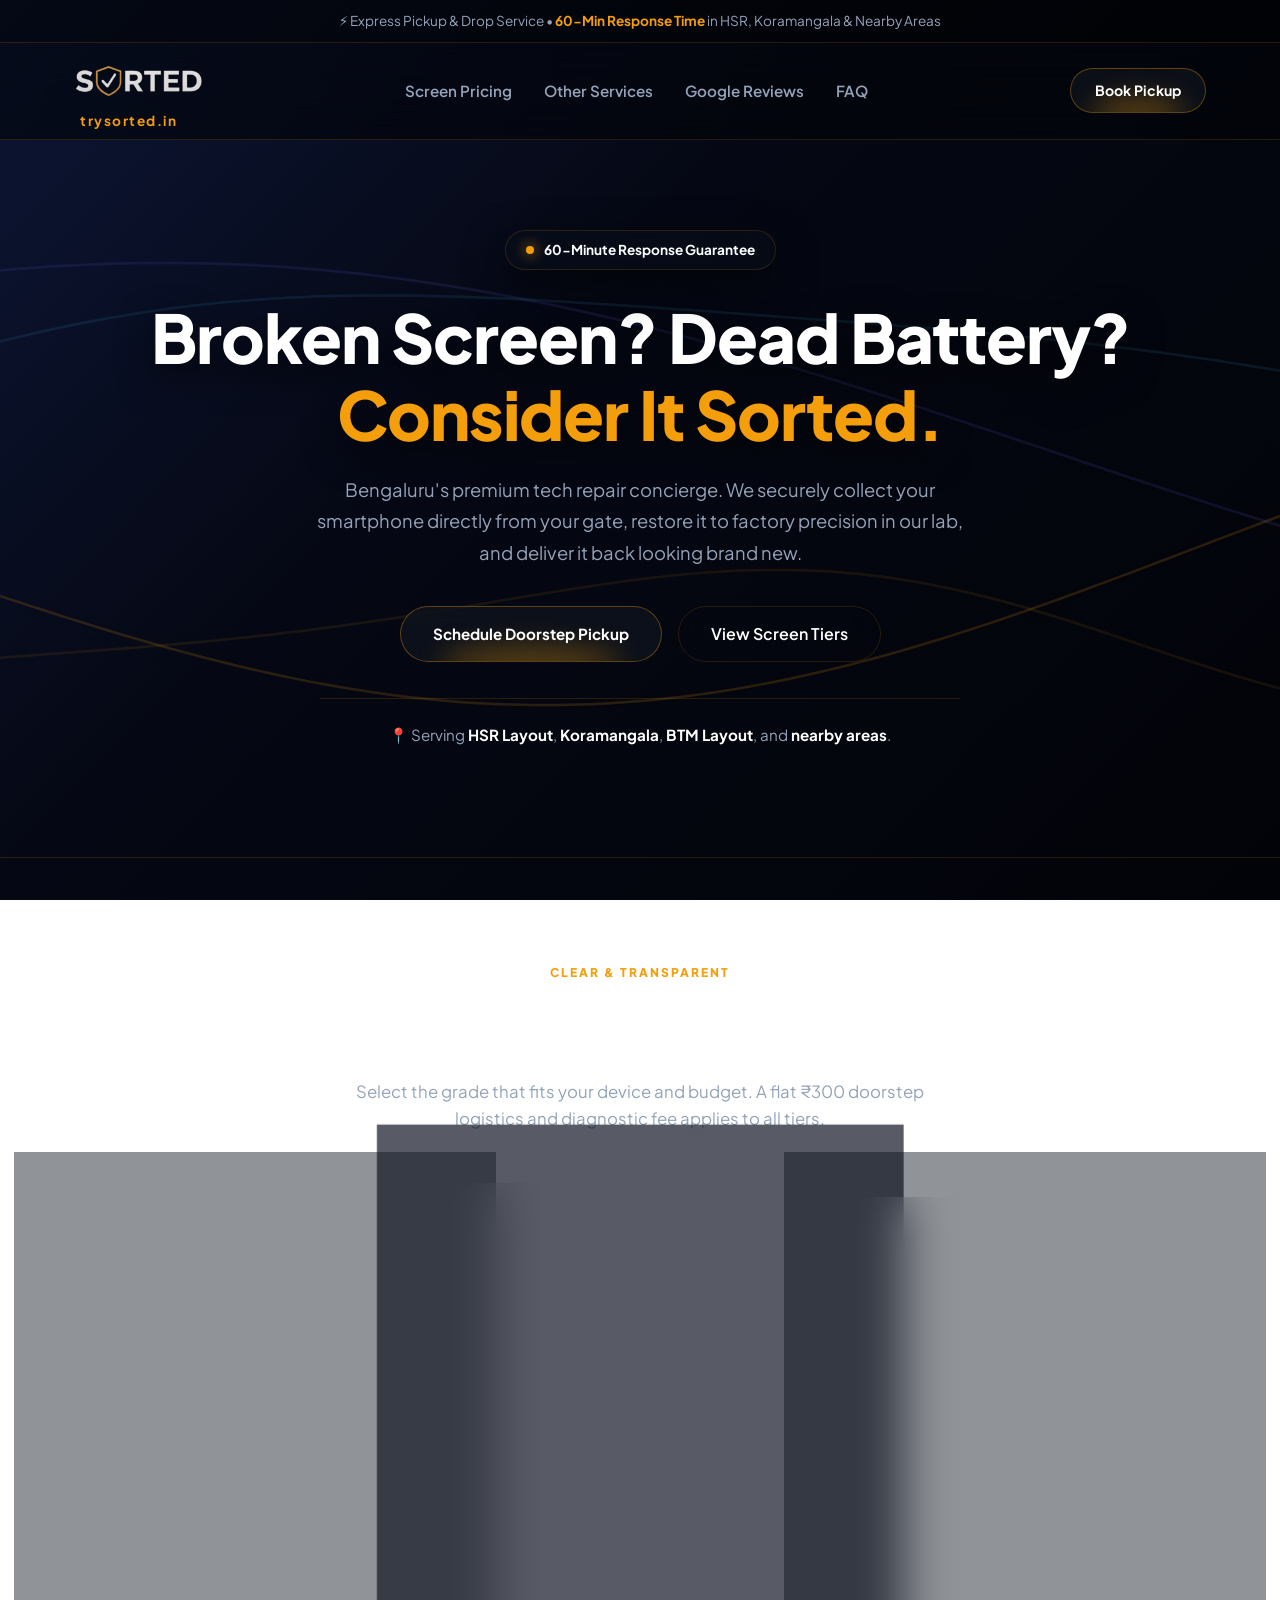
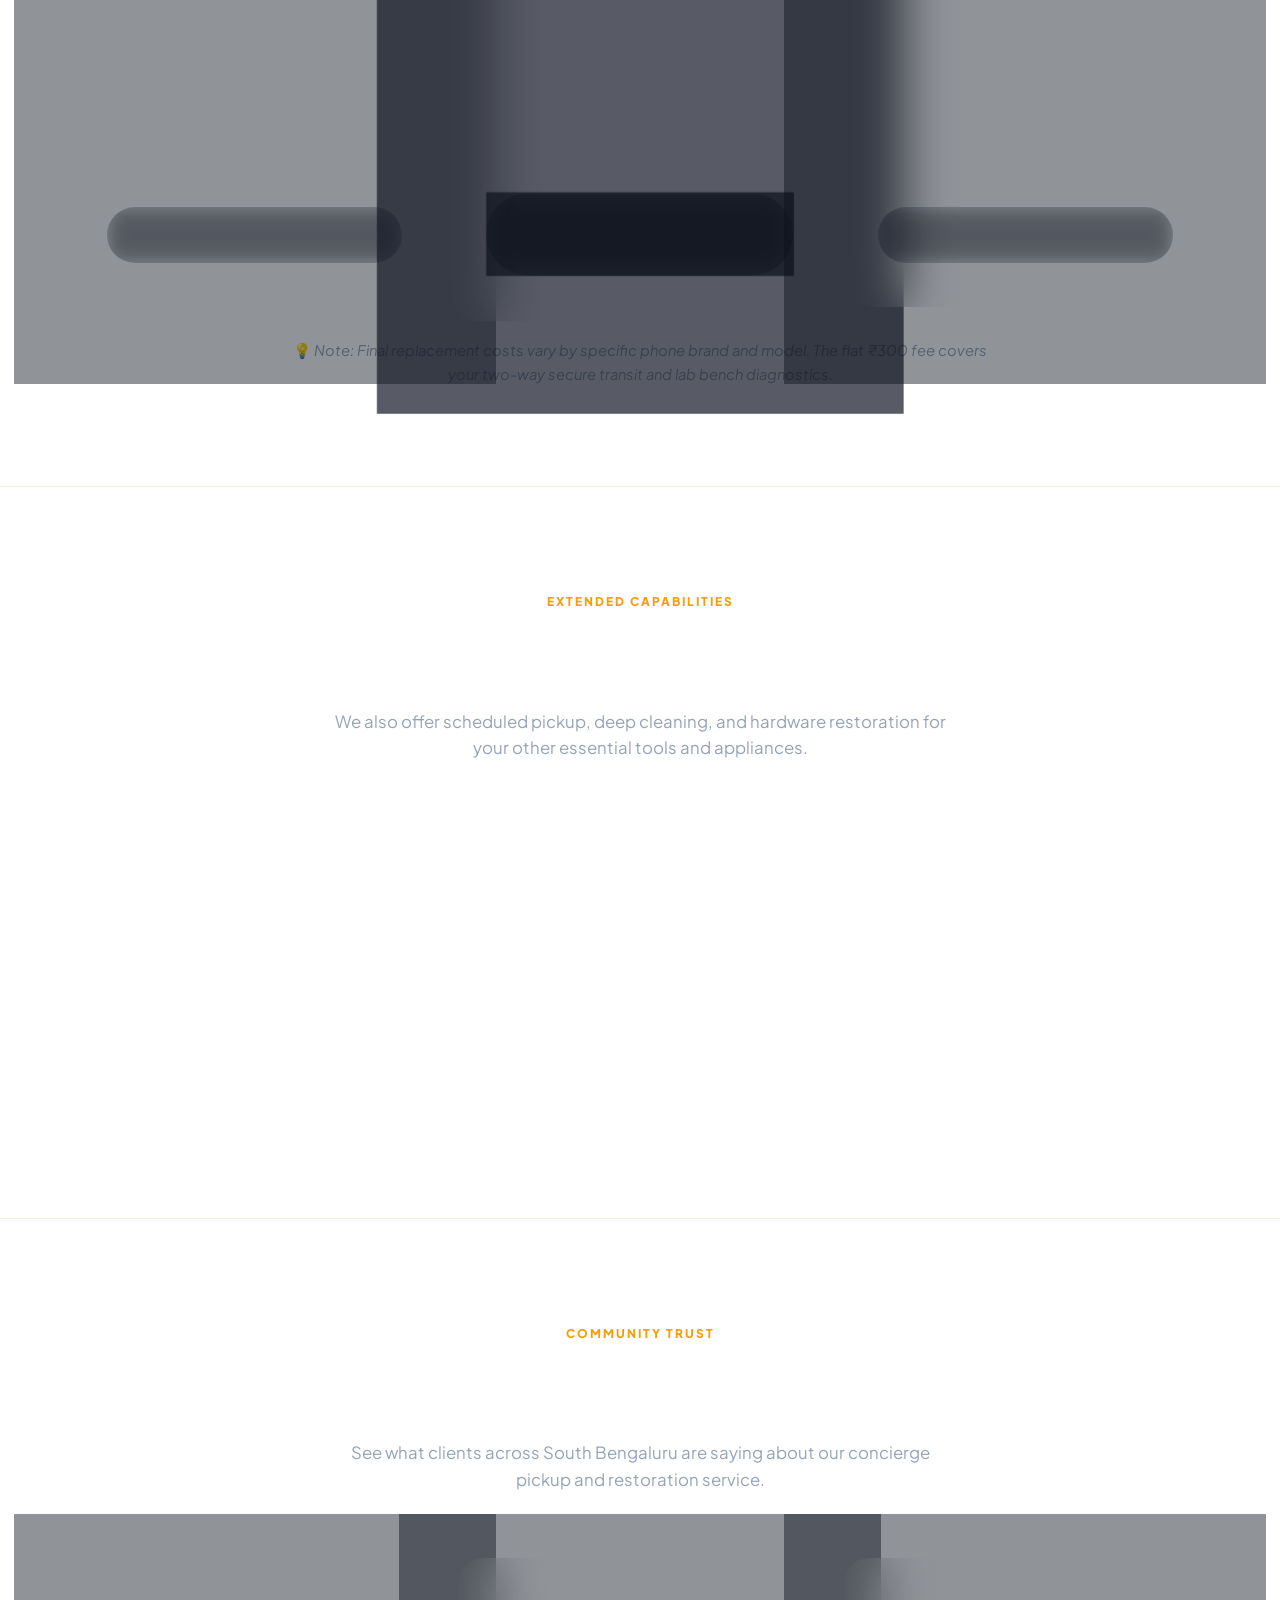
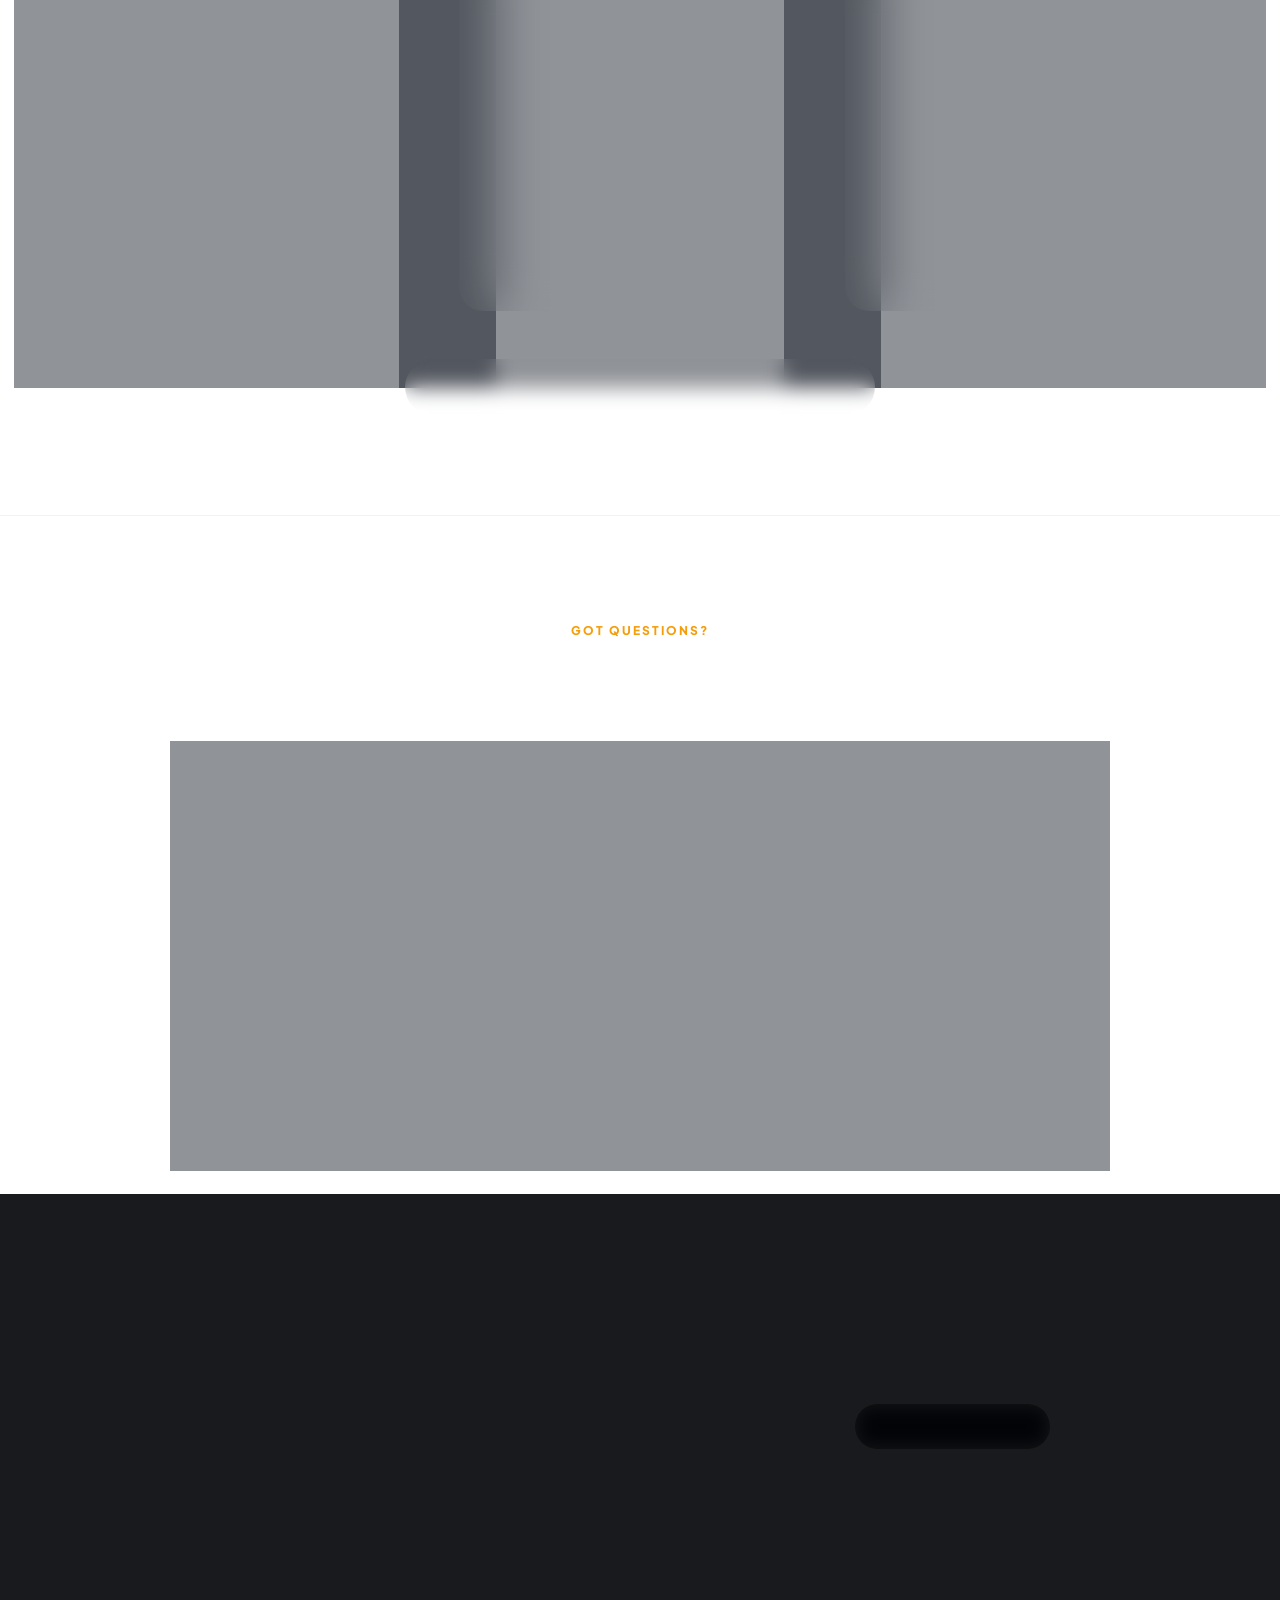
<file: index.html>
<!DOCTYPE html>
<html lang="en">
<head>
  <meta charset="UTF-8">
  <meta name="viewport" content="width=device-width, initial-scale=1.0">
  
  <title>SORTED | Express Smartphone Repair & Precision Concierge Bengaluru</title>

  <!-- Favicon / Google Search Profile Picture -->
  <link rel="icon" type="image/png" href="logo.png">
  <link rel="apple-touch-icon" href="logo.png">

  <meta name="description" content="Premium smartphone display & battery repair with seamless doorstep pickup and drop across HSR Layout, Koramangala, BTM Layout, and nearby areas. 60-min response. Consider It Sorted.">
  <meta name="keywords" content="trysorted, trysorted.in, mobile repair Bangalore, screen repair HSR Layout, pickup phone repair Koramangala, laptop repair BTM Layout, AC service Bangalore, knife sharpening Bengaluru">
  <meta name="author" content="Shahid Sharief – SORTED">
  
  <link rel="canonical" href="https://trysorted.in/">

  <!-- Open Graph / Meta -->
  <meta property="og:type" content="website">
  <meta property="og:url" content="https://trysorted.in/">
  <meta property="og:title" content="SORTED | Express Smartphone Repair & Precision Concierge">
  <meta property="og:description" content="Bengaluru's tech concierge. Express pickup & drop for screen, battery, and appliance restoration. Consider It Sorted.">
  <meta property="og:image" content="https://trysorted.in/logo.png">

  <!-- Fonts Preconnect -->
  <link rel="preconnect" href="https://fonts.googleapis.com">
  <link rel="preconnect" href="https://fonts.gstatic.com" crossorigin>
  <link href="https://fonts.googleapis.com/css2?family=Plus+Jakarta+Sans:wght@400;500;600;700;800&display=swap" rel="stylesheet">

  <style>
    /* =====================================================================
       SORTED - GEMINI FLUID CANVAS & PREMIUM GLASSMORPHISM
       ===================================================================== */
    :root {
      --fluid-cyan: #38bdf8;
      --fluid-indigo: #6366f1;
      --accent-gold: #f59e0b;
      --text-main: #ffffff;
      --text-muted: #94a3b8;
      
      /* Glass Properties */
      --glass-panel: rgba(11, 16, 28, 0.45);
      --glass-border: rgba(245, 158, 11, 0.15);
      --glass-highlight: rgba(245, 158, 11, 0.35);
      --glass-blur: blur(24px);
      
      --font-primary: 'Plus Jakarta Sans', system-ui, -apple-system, sans-serif;
      --radius-lg: 24px;
      --nav-height: 96px; /* Increased height for larger stacked logo */
    }

    * { box-sizing: border-box; margin: 0; padding: 0; }
    html { scroll-behavior: smooth; }

    /* --- PREMIUM TEXT SELECTION (Deep Purple) --- */
    ::selection { background-color: #581c87; color: #ffffff; text-shadow: none; }
    ::-moz-selection { background-color: #581c87; color: #ffffff; text-shadow: none; }

    body {
      /* Base background with top-left to bottom-right dimensional shine */
      background: linear-gradient(135deg, #0d1636 0%, #050814 40%, #020308 100%);
      background-attachment: fixed;
      color: var(--text-main);
      font-family: var(--font-primary);
      line-height: 1.6;
      -webkit-font-smoothing: antialiased;
      overflow-x: hidden;
      padding-bottom: 64px;
    }

    @media (min-width: 769px) { body { padding-bottom: 0; } }

    /* --- ALIVE CANVAS BACKGROUND --- */
    .ambient-canvas-wrapper {
      position: fixed;
      top: 0; left: 0;
      width: 100vw; height: 100vh;
      z-index: -2;
      pointer-events: none;
    }
    #bgFluidCanvas {
      width: 100%;
      height: 100%;
      display: block;
      opacity: 0.85;
    }

    /* --- GLASS CARDS --- */
    .glass-card {
      background: var(--glass-panel);
      backdrop-filter: var(--glass-blur);
      -webkit-backdrop-filter: var(--glass-blur);
      border: 1px solid var(--glass-border);
      border-radius: var(--radius-lg);
      box-shadow: 0 16px 40px 0 rgba(0, 0, 0, 0.5);
      position: relative;
      transition: transform 0.3s cubic-bezier(0.16, 1, 0.3, 1), border-color 0.3s ease;
    }
    .glass-card:hover { transform: translateY(-5px); border-color: var(--glass-highlight); }

    .container { max-width: 1180px; margin: 0 auto; padding: 0 24px; }
    a { color: inherit; text-decoration: none; transition: 0.25s ease; }
    .gold-text { color: var(--accent-gold); }

    /* --- BUTTONS --- */
    .btn {
      display: inline-flex; align-items: center; justify-content: center; gap: 8px;
      padding: 14px 32px; font-weight: 700; font-size: 0.95rem;
      border-radius: 50px; cursor: pointer; border: 1px solid var(--glass-highlight);
      position: relative; overflow: hidden; z-index: 1;
      background: rgba(15, 20, 30, 0.75); color: var(--text-main);
      backdrop-filter: blur(14px); -webkit-backdrop-filter: blur(14px);
      transition: all 0.3s ease;
    }
    .btn::after {
      content: ''; position: absolute; bottom: -15px; left: 15%; right: 15%; height: 30px;
      background: var(--accent-gold); filter: blur(14px); z-index: -1; opacity: 0.35; border-radius: 50%;
      transition: 0.3s;
    }
    .btn:hover { border-color: var(--accent-gold); transform: translateY(-2px); }
    .btn:hover::after { opacity: 0.7; transform: scale(1.2); }

    .btn-gold::after { background: var(--accent-gold); opacity: 0.5; }
    .btn-gold:hover::after { opacity: 0.9; }

    .btn-outline {
      background: transparent; border: 1px solid var(--glass-border); padding: 14px 32px;
      border-radius: 50px; font-weight: 600; backdrop-filter: blur(10px); display: inline-flex; align-items: center; justify-content: center;
    }
    .btn-outline:hover { background: rgba(245, 158, 11, 0.05); border-color: var(--accent-gold); }

    /* --- HEADER & LARGER STACKED LOGO --- */
    .top-strip { background: rgba(0, 0, 0, 0.6); border-bottom: 1px solid var(--glass-border); padding: 10px 16px; font-size: 0.85rem; text-align: center; color: var(--text-muted); }
    .top-strip strong { color: var(--accent-gold); }

    .site-header {
      position: sticky; top: 0; z-index: 100;
      background: rgba(2, 4, 8, 0.55); backdrop-filter: blur(24px); -webkit-backdrop-filter: blur(24px);
      border-bottom: 1px solid var(--glass-border);
    }
    .nav-wrap { display: flex; align-items: center; justify-content: space-between; height: var(--nav-height); }
    
    .brand-link { 
      display: flex; flex-direction: column; align-items: flex-start; justify-content: center; gap: 0px; 
    }
    
    .brand-logo { 
      height: 64px; width: auto; max-width: 240px; object-fit: contain; 
    }
    
    .brand-domain {
      font-size: 0.85rem; font-weight: 700; letter-spacing: 1.5px;
      color: var(--accent-gold); text-transform: lowercase;
      margin-top: -4px; padding-left: 6px;
    }
    @media (max-width: 480px) { .brand-domain { display: none; } }

    .desktop-nav { display: flex; gap: 32px; list-style: none; align-items: center; }
    .desktop-nav a { font-size: 0.95rem; font-weight: 600; color: var(--text-muted); }
    .desktop-nav a:hover { color: var(--accent-gold); text-shadow: 0 0 14px rgba(245, 158, 11, 0.35); }

    .hamburger { display: none; background: none; border: none; cursor: pointer; padding: 8px; }
    .hamburger span { display: block; width: 24px; height: 2px; background: var(--text-main); margin: 5px 0; transition: 0.3s; }

    /* --- HERO --- */
    .hero-section { padding: 90px 0 110px; text-align: center; position: relative; }
    .hero-badge { display: inline-flex; align-items: center; gap: 10px; padding: 8px 20px; border-radius: 50px; font-size: 0.85rem; font-weight: 700; margin-bottom: 28px; }
    .pulse-dot { width: 8px; height: 8px; background-color: var(--accent-gold); border-radius: 50%; box-shadow: 0 0 14px var(--accent-gold); animation: pulse 2s infinite; }
    @keyframes pulse { 0%, 100% { opacity: 0.4; transform: scale(1); } 50% { opacity: 1; transform: scale(1.3); } }
    
    .hero-section h1 { font-size: clamp(2.4rem, 5.5vw, 4.2rem); font-weight: 800; line-height: 1.15; letter-spacing: -1px; margin-bottom: 22px; text-shadow: 0 12px 36px rgba(0, 0, 0, 0.75); }
    .hero-section p { font-size: 1.15rem; color: var(--text-muted); max-width: 680px; margin: 0 auto 38px; line-height: 1.7; }
    .hero-actions { display: flex; justify-content: center; gap: 16px; flex-wrap: wrap; margin-bottom: 36px; }
    
    .service-locations { font-size: 0.95rem; color: var(--text-muted); border-top: 1px solid var(--glass-border); padding-top: 24px; max-width: 640px; margin: 0 auto; }
    .service-locations strong { color: var(--text-main); }

    /* --- SECTIONS --- */
    .content-section { padding: 100px 0; border-top: 1px solid var(--glass-border); position: relative; }
    .sec-header { text-align: center; margin-bottom: 64px; }
    .sec-tag { display: inline-block; font-size: 0.75rem; font-weight: 800; text-transform: uppercase; letter-spacing: 2px; color: var(--accent-gold); margin-bottom: 12px; }
    .sec-header h2 { font-size: clamp(2rem, 4vw, 2.7rem); font-weight: 800; margin-bottom: 16px; letter-spacing: -0.5px; }
    .sec-header p { color: var(--text-muted); max-width: 620px; margin: 0 auto; font-size: 1.05rem; }

    /* --- PRICING --- */
    .pricing-grid { display: grid; grid-template-columns: repeat(auto-fit, minmax(310px, 1fr)); gap: 24px; margin-bottom: 32px; align-items: stretch; }
    .price-card { padding: 44px 32px; display: flex; flex-direction: column; }
    
    .price-card.recommended {
      background: rgba(18, 22, 36, 0.7); border: 1px solid rgba(245, 158, 11, 0.5);
      box-shadow: 0 16px 48px rgba(245, 158, 11, 0.15); position: relative;
    }
    @media (min-width: 992px) {
      .price-card.recommended { transform: scale(1.04); }
      .price-card.recommended:hover { transform: scale(1.04) translateY(-5px); }
    }
    
    .rec-badge {
      position: absolute; top: -14px; left: 50%; transform: translateX(-50%);
      background: var(--accent-gold); color: #000; padding: 6px 18px; border-radius: 50px;
      font-size: 0.75rem; font-weight: 800; letter-spacing: 0.5px; white-space: nowrap; z-index: 10;
    }

    .tier-label { font-size: 0.85rem; font-weight: 800; text-transform: uppercase; color: var(--text-muted); margin-bottom: 8px; display: block; }
    .price-card h3 { font-size: 1.7rem; font-weight: 800; margin-bottom: 16px; }
    .price-display { display: flex; align-items: baseline; gap: 6px; margin-bottom: 16px; }
    .currency { font-size: 1.5rem; color: var(--accent-gold); font-weight: 700; }
    .amount { font-size: 3.4rem; font-weight: 800; letter-spacing: -2px; }
    .onwards { font-size: 0.95rem; color: var(--text-muted); }

    .tier-desc { font-size: 0.92rem; color: var(--text-muted); margin-bottom: 24px; min-height: 48px; }
    .feature-list { list-style: none; margin-bottom: 32px; flex: 1; }
    .feature-list li { font-size: 0.92rem; padding: 10px 0; border-bottom: 1px solid rgba(255, 255, 255, 0.05); display: flex; align-items: center; gap: 12px; color: var(--text-muted); }
    .feature-list li::before { content: "✔"; color: var(--accent-gold); font-weight: 800; }
    .feature-list li.neg { color: #526079; }
    .feature-list li.neg::before { content: "✖"; color: #ef4444; font-weight: 400; }
    .feature-list li.pos { color: var(--text-main); font-weight: 600; }

    .price-note { text-align: center; font-size: 0.92rem; color: var(--text-muted); max-width: 720px; margin: 0 auto; }

    /* --- SERVICES --- */
    .services-grid { display: grid; grid-template-columns: repeat(auto-fit, minmax(260px, 1fr)); gap: 24px; }
    .svc-card { padding: 36px 28px; overflow: hidden; }
    .svc-card h3 { font-size: 1.25rem; font-weight: 700; margin-bottom: 10px; }
    .svc-card p { font-size: 0.92rem; color: var(--text-muted); margin-bottom: 24px; line-height: 1.6; }
    .svc-link { font-size: 0.92rem; font-weight: 700; color: var(--accent-gold); display: inline-flex; align-items: center; gap: 6px; }
    .svc-link:hover { opacity: 0.8; gap: 10px; }

    /* --- GOOGLE REVIEWS SECTION --- */
    .review-grid { display: grid; grid-template-columns: repeat(auto-fit, minmax(300px, 1fr)); gap: 24px; margin-bottom: 40px; }
    .review-card { padding: 38px 28px; display: flex; flex-direction: column; overflow: hidden; }
    .review-source { font-size: 0.8rem; font-weight: 700; text-transform: uppercase; letter-spacing: 1px; color: var(--accent-gold); margin-bottom: 20px; display: flex; align-items: center; gap: 6px; }
    .review-card blockquote { font-size: 0.96rem; color: #e2e8f0; line-height: 1.7; margin-bottom: 28px; flex: 1; font-style: italic; border-left: 2px solid var(--accent-gold); padding-left: 16px; }
    
    .reviewer { display: flex; align-items: center; gap: 14px; }
    .rev-avatar { width: 44px; height: 44px; border-radius: 50%; background: rgba(245, 158, 11, 0.1); border: 1px solid var(--glass-border); display: flex; align-items: center; justify-content: center; font-weight: 800; font-size: 0.85rem; color: var(--accent-gold); }
    .reviewer strong { display: block; font-size: 0.95rem; font-weight: 700; }
    .reviewer small { color: var(--text-muted); font-size: 0.82rem; }

    .google-cta { text-align: center; margin-top: 48px; }
    .google-icon { width: 20px; height: 20px; }

    /* --- FAQ --- */
    .faq-wrapper { max-width: 820px; margin: 0 auto; padding: 0 32px; overflow: hidden; }
    .faq-item { border-bottom: 1px solid var(--glass-border); }
    .faq-btn { width: 100%; background: none; border: none; color: var(--text-main); font-family: inherit; font-size: 1.08rem; font-weight: 700; padding: 26px 0; text-align: left; display: flex; justify-content: space-between; align-items: center; cursor: pointer; transition: color 0.2s; }
    .faq-btn:hover { color: var(--accent-gold); }
    .faq-btn .arrow { font-size: 1.2rem; transition: transform 0.3s; color: var(--text-muted); }
    .faq-item.active .faq-btn .arrow { transform: rotate(180deg); color: var(--accent-gold); }
    .faq-content { max-height: 0; overflow: hidden; transition: max-height 0.4s cubic-bezier(0.16, 1, 0.3, 1); }
    .faq-content p { padding-bottom: 26px; color: var(--text-muted); font-size: 0.96rem; line-height: 1.7; }

    /* --- FOOTER --- */
    .site-footer { border-top: 1px solid var(--glass-border); padding: 80px 0 40px; background: rgba(1, 2, 5, 0.9); backdrop-filter: blur(20px); }
    .footer-grid { display: grid; grid-template-columns: repeat(auto-fit, minmax(220px, 1fr)); gap: 40px; margin-bottom: 60px; }
    .tagline { font-weight: 800; color: var(--text-main); font-size: 1rem; margin-bottom: 10px; }
    .foot-col h4 { color: var(--text-main); font-size: 1rem; font-weight: 700; margin-bottom: 20px; }
    .foot-col ul { list-style: none; }
    .foot-col ul li { margin-bottom: 12px; font-size: 0.92rem; color: var(--text-muted); }
    .foot-col ul li a:hover { color: var(--accent-gold); }
    .footer-bottom { text-align: center; padding-top: 32px; border-top: 1px solid var(--glass-border); font-size: 0.88rem; color: var(--text-muted); }

    /* --- MOBILE RESPONSIVENESS --- */
    .mobile-menu { display: none; flex-direction: column; position: absolute; top: var(--nav-height); left: 0; right: 0; background: rgba(2, 4, 8, 0.98); backdrop-filter: blur(24px); padding: 24px; border-bottom: 1px solid var(--glass-border); gap: 20px; z-index: 99; }
    .mobile-menu.open { display: flex; }
    .mobile-sticky-bar { display: none; }

    @media (max-width: 768px) {
      .desktop-nav, .nav-cta { display: none; }
      .hamburger { display: block; }
      .pricing-grid { grid-template-columns: 1fr; }
      .price-card.recommended { transform: none; }
      .price-card.recommended:hover { transform: translateY(-4px); }

      .mobile-sticky-bar {
        position: fixed; bottom: 0; left: 0; right: 0; height: 64px;
        background: rgba(2, 4, 8, 0.95); backdrop-filter: blur(16px); border-top: 1px solid var(--glass-border);
        display: flex; z-index: 999;
      }
      .bar-btn { flex: 1; display: flex; align-items: center; justify-content: center; gap: 8px; font-weight: 800; font-size: 0.95rem; color: var(--text-main); }
      .call-btn { border-right: 1px solid var(--glass-border); }
      .wa-btn { background: rgba(245, 158, 11, 0.2); color: var(--accent-gold); }
    }
  </style>
</head>
<body>

  <!-- The "Alive" Fluid Canvas Engine -->
  <div class="ambient-canvas-wrapper">
    <canvas id="bgFluidCanvas"></canvas>
  </div>

  <!-- Announcement Bar -->
  <aside class="top-strip" aria-label="Announcement">
    <span>⚡ Express Pickup & Drop Service • <strong>60-Min Response Time</strong> in HSR, Koramangala & Nearby Areas</span>
  </aside>

  <!-- Header -->
  <header class="site-header">
    <div class="container nav-wrap">
      
      <a href="/" class="brand-link" aria-label="trysorted.in Home">
        <img src="logo.png" alt="SORTED Logo" class="brand-logo" fetchpriority="high" loading="eager">
        <span class="brand-domain">trysorted.in</span>
      </a>
      
      <nav class="desktop-nav" aria-label="Primary Navigation">
        <a href="#pricing">Screen Pricing</a>
        <a href="#services">Other Services</a>
        <a href="#reviews">Google Reviews</a>
        <a href="#faq">FAQ</a>
      </nav>

      <a href="https://wa.me/919164248035?text=Hi%20SORTED,%20I%20need%20an%20express%20pickup." class="btn nav-cta" style="padding: 10px 24px; font-size: 0.88rem;">Book Pickup</a>
      
      <button class="hamburger" id="hamBtn" aria-label="Toggle Navigation" aria-expanded="false">
        <span></span><span></span><span></span>
      </button>
    </div>
    
    <nav class="mobile-menu" id="mobileMenu" aria-label="Mobile Navigation">
      <a href="#pricing">Screen Pricing</a>
      <a href="#services">Other Services</a>
      <a href="#reviews">Google Reviews</a>
      <a href="#faq">FAQ</a>
    </nav>
  </header>

  <!-- Main Content -->
  <main>
    <!-- Hero Section -->
    <section class="hero-section" id="hero">
      <div class="container">
        <div class="glass-card hero-badge" style="border-radius: 50px;">
          <span class="pulse-dot"></span> 60-Minute Response Guarantee
        </div>
        
        <h1>Broken Screen? Dead Battery?<br><span class="gold-text">Consider It Sorted.</span></h1>
        
        <p>Bengaluru's premium tech repair concierge. We securely collect your smartphone directly from your gate, restore it to factory precision in our lab, and deliver it back looking brand new.</p>
        
        <div class="hero-actions">
          <a href="https://wa.me/919164248035?text=Hi%20SORTED,%20I'd%20like%20to%20schedule%20a%20doorstep%20pickup." class="btn">Schedule Doorstep Pickup</a>
          <a href="#pricing" class="btn-outline">View Screen Tiers</a>
        </div>
        
        <div class="service-locations">
          📍 Serving <strong>HSR Layout</strong>, <strong>Koramangala</strong>, <strong>BTM Layout</strong>, and <strong>nearby areas</strong>.
        </div>
      </div>
    </section>

    <!-- Pricing Section -->
    <section class="content-section" id="pricing">
      <div class="container">
        <header class="sec-header">
          <span class="sec-tag">Clear & Transparent</span>
          <h2>Display Replacement Options</h2>
          <p>Select the grade that fits your device and budget. A flat ₹300 doorstep logistics and diagnostic fee applies to all tiers.</p>
        </header>

        <div class="pricing-grid">
          <!-- Tier 1 -->
          <article class="glass-card price-card">
            <span class="tier-label">Budget Grade</span>
            <h3>Local Market Quality</h3>
            <div class="price-display">
              <span class="currency">₹</span><span class="amount">999</span><span class="onwards">Onwards</span>
            </div>
            <p class="tier-desc">Basic aftermarket panel suitable for secondary or backup devices.</p>
            <ul class="feature-list">
              <li>Basic TFT / Commercial LCD</li>
              <li>Standard touch sensitivity</li>
              <li class="neg">No warranty coverage</li>
              <li>Doorstep pickup & drop</li>
            </ul>
            <a href="https://wa.me/919164248035?text=Hi%20SORTED,%20I%20want%20the%20Local%20Market%20Quality%20(From%20₹999)%20screen." class="btn-outline" style="text-align: center; width: 100%;">Select Local Grade</a>
          </article>

          <!-- Tier 2 -->
          <article class="glass-card price-card recommended">
            <div class="rec-badge">MOST POPULAR • BEST VALUE</div>
            <span class="tier-label gold-text">High Fidelity</span>
            <h3>Premium Aftermarket</h3>
            <div class="price-display">
              <span class="currency">₹</span><span class="amount">1,600</span><span class="onwards">Onwards</span>
            </div>
            <p class="tier-desc">Vibrant OLED/IPS replacement offering exceptional color parity and touch response.</p>
            <ul class="feature-list">
              <li>High-grade OLED / IPS Panel</li>
              <li>Smooth 1:1 touch accuracy</li>
              <li class="pos"><strong>30-Day Replacement Guarantee</strong></li>
              <li>Dust-sealed lab installation</li>
              <li>Inspected doorstep pickup & drop</li>
            </ul>
            <a href="https://wa.me/919164248035?text=Hi%20SORTED,%20I%20want%20the%20Premium%20Aftermarket%20(From%20₹1600)%20screen." class="btn btn-gold" style="width: 100%;">Select Premium (Recommended)</a>
          </article>

          <!-- Tier 3 -->
          <article class="glass-card price-card">
            <span class="tier-label">Factory Grade</span>
            <h3>OEM Original</h3>
            <div class="price-display">
              <span class="currency">₹</span><span class="amount">2,500</span><span class="onwards">Onwards</span>
            </div>
            <p class="tier-desc">100% genuine factory specification hardware for flagship device models.</p>
            <ul class="feature-list">
              <li>Original Manufacturer Spec Panel</li>
              <li>Peak refresh rate & HDR brightness</li>
              <li class="pos"><strong>3-Month Comprehensive Warranty</strong></li>
              <li>Priority lab turnaround</li>
              <li>Express doorstep pickup & drop</li>
            </ul>
            <a href="https://wa.me/919164248035?text=Hi%20SORTED,%20I%20want%20the%20OEM%20Original%20(From%20₹2500)%20screen." class="btn-outline" style="text-align: center; width: 100%;">Select OEM Original</a>
          </article>
        </div>
        <p class="price-note">💡 <em>Note: Final replacement costs vary by specific phone brand and model. The flat ₹300 fee covers your two-way secure transit and lab bench diagnostics.</em></p>
      </div>
    </section>

    <!-- Secondary Services -->
    <aside class="content-section" id="services">
      <div class="container">
        <header class="sec-header">
          <span class="sec-tag">Extended Capabilities</span>
          <h2>Other Precision Services</h2>
          <p>We also offer scheduled pickup, deep cleaning, and hardware restoration for your other essential tools and appliances.</p>
        </header>

        <div class="services-grid">
          <article class="glass-card svc-card">
            <h3>💻 Laptop Hardware</h3>
            <p>Screen replacements, thermal repasting, keyboard repairs, and SSD/RAM upgrades for Mac and Windows.</p>
            <a href="https://wa.me/919164248035?text=Hi%20SORTED,%20I%20need%20laptop%20repair." class="svc-link">Inquire Pickup →</a>
          </article>

          <article class="glass-card svc-card">
            <h3>❄️ AC Deep Cleaning</h3>
            <p>High-pressure jet pump deep clean, gas top-ups, filter sanitation, and PCB inspection before peak heat.</p>
            <a href="https://wa.me/919164248035?text=Hi%20SORTED,%20I%20need%20AC%20service." class="svc-link">Inquire Service →</a>
          </article>

          <article class="glass-card svc-card">
            <h3>🧺 Washing Machines</h3>
            <p>Comprehensive diagnostic and precision motor, belt, and drainage valve troubleshooting.</p>
            <a href="https://wa.me/919164248035?text=Hi%20SORTED,%20I%20need%20washing%20machine%20service." class="svc-link">Inquire Service →</a>
          </article>

          <article class="glass-card svc-card">
            <h3>🔪 Precision Knife Honing</h3>
            <p>Professional hand-whetstone sharpening, edge profiling, and rust remediation for chef cutlery.</p>
            <a href="https://wa.me/919164248035?text=Hi%20SORTED,%20I%20need%20knife%20sharpening." class="svc-link">Inquire Pickup →</a>
          </article>
        </div>
      </div>
    </aside>

    <!-- Google Reviews Section -->
    <section class="content-section" id="reviews">
      <div class="container">
        <header class="sec-header">
          <span class="sec-tag">Community Trust</span>
          <h2>Google Reviews</h2>
          <p>See what clients across South Bengaluru are saying about our concierge pickup and restoration service.</p>
        </header>
        
        <div class="review-grid">
          <article class="glass-card review-card">
            <div class="review-source">Verified Google Review</div>
            <blockquote>"Cracked my phone display in the morning. Reached out to SORTED and their agent picked it up from my apartment gate within an hour. They delivered it back by the evening. The screen feels exactly like the original."</blockquote>
            <div class="reviewer">
              <div class="rev-avatar">RM</div>
              <div>
                <strong>Rohan M.</strong>
                <small>HSR Layout Sector 2</small>
              </div>
            </div>
          </article>
          
          <article class="glass-card review-card">
            <div class="review-source">Verified Google Review</div>
            <blockquote>"I couldn't leave work to get my laptop fixed. Handed it over to their pickup executive, received updates while it was in their lab, and got it delivered back to me safely the very same day. Consider It Sorted indeed."</blockquote>
            <div class="reviewer">
              <div class="rev-avatar">AK</div>
              <div>
                <strong>Ananya K.</strong>
                <small>Koramangala</small>
              </div>
            </div>
          </article>

          <article class="glass-card review-card">
            <div class="review-source">Verified Google Review</div>
            <blockquote>"Sent in two dull kitchen knives and my phone for a battery change. Everything was securely packaged during pickup and drop. The knives are razor sharp and the phone battery easily lasts all day now."</blockquote>
            <div class="reviewer">
              <div class="rev-avatar">VS</div>
              <div>
                <strong>Vikram S.</strong>
                <small>BTM Layout</small>
              </div>
            </div>
          </article>
        </div>

        <!-- Google Business Profile Link -->
        <div class="google-cta">
          <a href="https://search.google.com/local/writereview?placeid=ChIJl1JAuXWrtmMRgRXWZ6bGPlo" class="btn-outline" target="_blank" style="gap: 12px; font-size: 1rem;">
            <svg class="google-icon" xmlns="http://www.w3.org/2000/svg" viewBox="0 0 48 48" width="24px" height="24px">
              <path fill="#EA4335" d="M24 9.5c3.54 0 6.71 1.22 9.21 3.6l6.85-6.85C35.9 2.38 30.47 0 24 0 14.62 0 6.51 5.38 2.56 13.22l7.98 6.19C12.43 13.72 17.74 9.5 24 9.5z"/>
              <path fill="#4285F4" d="M46.98 24.55c0-1.57-.15-3.09-.38-4.55H24v9.02h12.94c-.58 2.96-2.26 5.48-4.78 7.18l7.73 6c4.51-4.18 7.09-10.36 7.09-17.65z"/>
              <path fill="#FBBC05" d="M10.53 28.59c-.48-1.45-.76-2.99-.76-4.59s.27-3.14.76-4.59l-7.98-6.19C.92 16.46 0 20.12 0 24c0 3.88.92 7.54 2.56 10.78l7.97-6.19z"/>
              <path fill="#34A853" d="M24 48c6.48 0 11.93-2.13 15.89-5.81l-7.73-6c-2.15 1.45-4.92 2.3-8.16 2.3-6.26 0-11.57-4.22-13.47-9.91l-7.98 6.19C6.51 42.62 14.62 48 24 48z"/>
            </svg>
            Read & Write Reviews on Google Business Profile
          </a>
        </div>

      </div>
    </section>

    <!-- FAQ Accordion -->
    <section class="content-section" id="faq">
      <div class="container">
        <header class="sec-header">
          <span class="sec-tag">Got Questions?</span>
          <h2>Frequently Asked Questions</h2>
        </header>
        
        <div class="glass-card faq-wrapper">
          <div class="faq-item">
            <button class="faq-btn" aria-expanded="false">
              <span>How does the express pickup and drop work?</span>
              <span class="arrow">↓</span>
            </button>
            <div class="faq-content">
              <p>Once you ping us on WhatsApp, we verify your device model and dispatch our pickup representative to your gate. Your device is placed in a secure anti-static sleeve, brought to our lab for precision repair, and delivered right back to you once verified.</p>
            </div>
          </div>

          <div class="faq-item">
            <button class="faq-btn" aria-expanded="false">
              <span>Which areas in Bengaluru do you cover?</span>
              <span class="arrow">↓</span>
            </button>
            <div class="faq-content">
              <p>We provide rapid response and express pickup across <strong>HSR Layout</strong>, <strong>Koramangala</strong>, <strong>BTM Layout</strong>, and <strong>nearby areas</strong> in South Bengaluru.</p>
            </div>
          </div>

          <div class="faq-item">
            <button class="faq-btn" aria-expanded="false">
              <span>What does the flat ₹300 fee cover?</span>
              <span class="arrow">↓</span>
            </button>
            <div class="faq-content">
              <p>The ₹300 fee covers two-way insured doorstep logistics (pickup and return) along with our lab's comprehensive multi-point bench diagnostic. This fee is standard across all tiers and ensures your device is safely transported.</p>
            </div>
          </div>

          <div class="faq-item" style="border-bottom: none;">
            <button class="faq-btn" aria-expanded="false">
              <span>How fast is the turnaround time?</span>
              <span class="arrow">↓</span>
            </button>
            <div class="faq-content">
              <p>We maintain a strict <strong>60-minute response time</strong> for all dispatch requests. Most standard smartphone screen and battery replacements are picked up, serviced in our lab, and returned within 3 to 5 hours on the same day.</p>
            </div>
          </div>
        </div>
      </div>
    </section>
  </main>

  <!-- Footer -->
  <footer class="site-footer">
    <div class="container footer-grid">
      <div class="foot-col">
        <img src="logo.png" alt="trysorted.in Logo" class="brand-logo" width="160" height="48" loading="lazy" style="margin-bottom: 16px;">
        <p class="tagline">Consider It Sorted.</p>
        <p style="font-size: 0.92rem;">Express pickup and precision technical restoration for smartphones, hardware, and home essentials.</p>
      </div>
      
      <div class="foot-col">
        <h4>Service Hubs</h4>
        <ul>
          <li>HSR Layout (All Sectors)</li>
          <li>Koramangala (Blocks 1–8)</li>
          <li>BTM Layout (Stages 1 & 2)</li>
          <li>Nearby Areas in South Bengaluru</li>
        </ul>
      </div>

      <div class="foot-col">
        <h4>Direct Inquiries</h4>
        <ul style="margin-bottom: 24px;">
          <li>Operating Daily: 9:00 AM – 9:00 PM</li>
          <li>support@trysorted.in</li>
        </ul>
        <a href="https://wa.me/919164248035" class="btn-outline" style="padding: 10px 20px; font-size: 0.88rem;">Message on WhatsApp</a>
      </div>
    </div>
    
    <div class="container footer-bottom">
      <p>© 2026 trysorted.in. All rights reserved.</p>
    </div>
  </footer>

  <!-- Mobile Sticky Bottom Bar -->
  <div class="mobile-sticky-bar" aria-label="Quick Contact Actions">
    <a href="tel:+919164248035" class="bar-btn call-btn">📞 Call Now</a>
    <a href="https://wa.me/919164248035?text=Hi%20SORTED,%20I%20need%20an%20express%20pickup." class="bar-btn wa-btn">💬 WhatsApp</a>
  </div>

  <!-- Interactive Scripts (Menu, FAQ & Fluid Canvas Engine) -->
  <script defer>
    document.addEventListener("DOMContentLoaded", function() {
      // 1. Mobile Menu Logic
      const hamBtn = document.getElementById('hamBtn');
      const mobileMenu = document.getElementById('mobileMenu');
      
      hamBtn.addEventListener('click', () => {
        const isOpen = mobileMenu.classList.toggle('open');
        hamBtn.setAttribute('aria-expanded', isOpen);
      });

      mobileMenu.querySelectorAll('a').forEach(link => {
        link.addEventListener('click', () => {
          mobileMenu.classList.remove('open');
          hamBtn.setAttribute('aria-expanded', 'false');
        });
      });

      // 2. FAQ Accordion Logic
      const faqItems = document.querySelectorAll('.faq-item');
      faqItems.forEach(item => {
        const toggle = item.querySelector('.faq-btn');
        const content = item.querySelector('.faq-content');
        
        toggle.addEventListener('click', () => {
          const isOpen = item.classList.contains('active');
          
          faqItems.forEach(otherItem => {
            otherItem.classList.remove('active');
            otherItem.querySelector('.faq-btn').setAttribute('aria-expanded', 'false');
            otherItem.querySelector('.faq-content').style.maxHeight = null;
          });
          
          if (!isOpen) {
            item.classList.add('active');
            toggle.setAttribute('aria-expanded', 'true');
            content.style.maxHeight = content.scrollHeight + 'px';
          }
        });
      });

      // 3. Fluid Canvas Engine (Background Waves)
      const canvas = document.getElementById('bgFluidCanvas');
      const ctx = canvas.getContext('2d');

      function resizeCanvas() {
        canvas.width = window.innerWidth;
        canvas.height = window.innerHeight;
      }
      window.addEventListener('resize', resizeCanvas);
      resizeCanvas();

      // Fluid Wave Configurations (Cyan, Indigo, Gold)
      const waveLayers = [
        { color: 'rgba(245, 158, 11, 0.18)', speed: 0.008, baseAmp: 120, frequency: 0.002, phase: 0, yOffset: 0.6 },
        { color: 'rgba(56, 189, 248, 0.12)', speed: 0.012, baseAmp: 90,  frequency: 0.003, phase: 2, yOffset: 0.4 },
        { color: 'rgba(99, 102, 241, 0.15)', speed: 0.009, baseAmp: 140, frequency: 0.0015, phase: 4, yOffset: 0.5 },
        { color: 'rgba(245, 158, 11, 0.1)',  speed: 0.015, baseAmp: 60,  frequency: 0.004, phase: 1, yOffset: 0.7 }
      ];

      function drawFluidWaves() {
        ctx.clearRect(0, 0, canvas.width, canvas.height);
        
        // Screen blend mode allows glowing overlap
        ctx.globalCompositeOperation = 'screen';

        waveLayers.forEach(wave => {
          ctx.beginPath();
          
          // Move the wave forward continuously
          wave.phase += wave.speed;

          for (let x = 0; x <= canvas.width; x += 10) {
            // Complex sine math for organic movement
            const y1 = Math.sin(x * wave.frequency + wave.phase) * wave.baseAmp;
            const y2 = Math.sin(x * (wave.frequency * 1.5) - wave.phase * 0.5) * (wave.baseAmp * 0.4);
            
            const finalY = (canvas.height * wave.yOffset) + y1 + y2;

            if (x === 0) {
              ctx.moveTo(x, finalY);
            } else {
              ctx.lineTo(x, finalY);
            }
          }

          ctx.strokeStyle = wave.color;
          ctx.lineWidth = 2.5;
          ctx.shadowBlur = 12;
          ctx.shadowColor = wave.color;
          ctx.stroke();
        });

        requestAnimationFrame(drawFluidWaves);
      }

      // Initialize animation
      drawFluidWaves();
    });
  </script>
</body>
</html>
</file>
